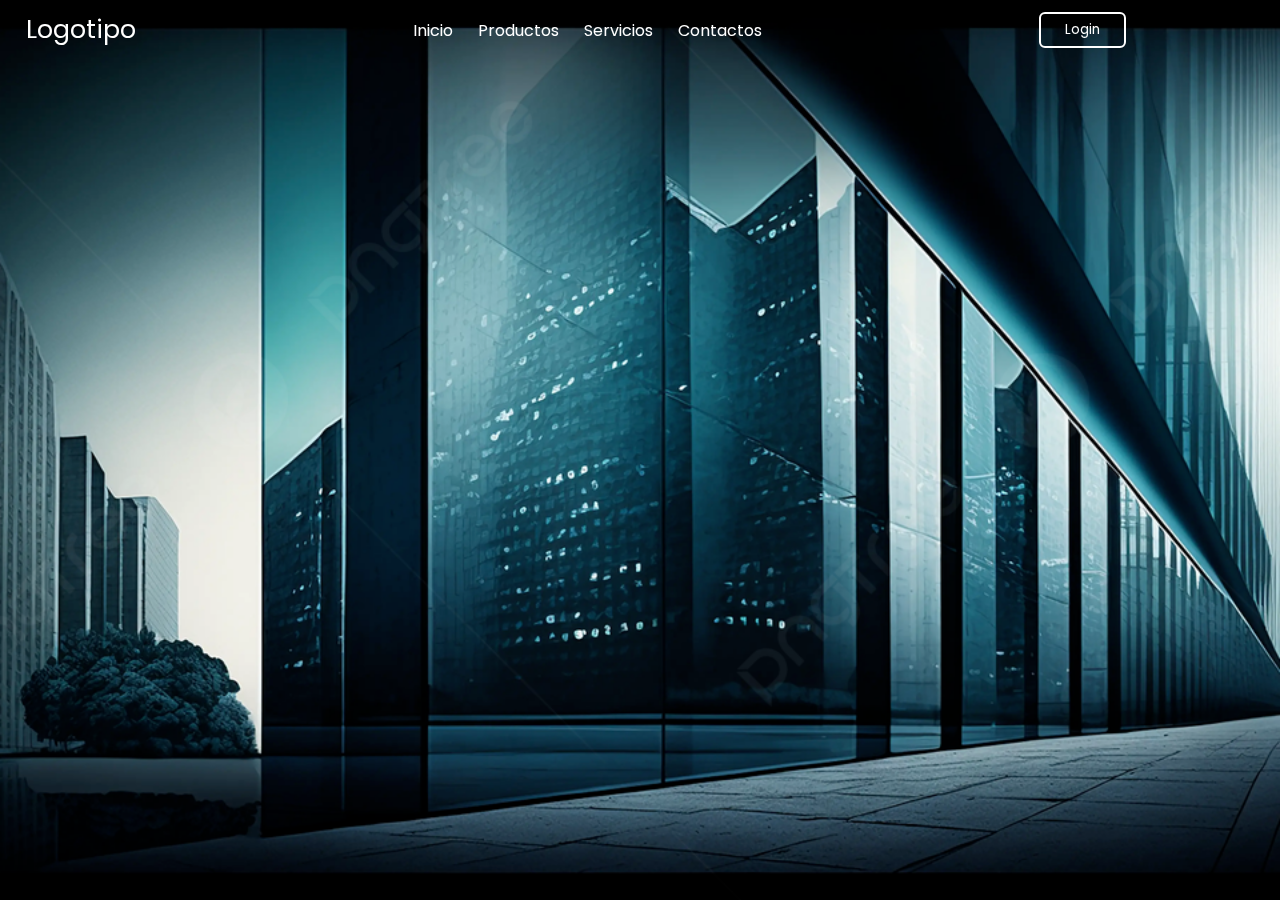
<file: PruebaIndex.html>
<!DOCTYPE html>
<html lang="en">
<head>
    <meta charset="UTF-8">
    <meta name="viewport" content="width=device-width, initial-scale=1.0">
    <link rel="stylesheet" href="style.css">
    
    
    <link rel="stylesheet" href="https://unicons.iconscout.com/release/v4.0.0/css/line.css">
    <title>Login & Register</title>
</head>
<body>
    <header class="header">        
        <nav class="nav">
            <a href="#" class="nav_logo">Logotipo</a>
            
            <ul class="nav_items">
                <li class="nav_item">
                    <a href="#" class="nav_link">Inicio</a>
                    <a href="#" class="nav_link">Productos</a>
                    <a href="#" class="nav_link">Servicios</a>
                    <a href="#" class="nav_link">Contactos</a>
                </li>                
            </ul>

            <button class="button" id="form-open">Login</button>        
        </nav>
    </header>

    <section class="home">
        <div class="form_container">
            <i class="uil uil-times form_close"></i>   
            
            <!--LO0GIN-->
            <div class="form login_form">
                <form action="administrador/admin.html">
                    <h2>Login</h2>
                        
                    <div class="input_box">
                        <!-- ingresar Email y poner un Icono en el TextBox -->
                        <input type="email" placeholder="Ingresa tu Email" required>
                        <i class="uil uil-envelope-alt email"></i><!-- Icono -->
                    </div>

                    <div class="input_box">
                        <!-- ingresar Contraseña y poner un Icono en el TextBox -->
                        <input type="password" placeholder="Ingresa tu Contraseña" required>
                        <i class="uil uil-lock password"></i><!-- Icono -->
                        <i class="uil uil-eye-slash pw_hide"></i><!-- Icono Para ocultar y ver Contraseña -->
                    </div>

                    <div class="option_field">
                        <span class="checkbox">
                            <input type="checkbox" id="check">
                            <label for="check">Recordarme</label>
                        </span>

                        <a href="#" class="forgot_pw">¿Olvidaste tu Contraseña?</a>
                    </div>

                    <button class="button">Iniciar Sesión</button>
                    <div class="login_signup">¿No Tienes Cuenta? <a href="#" id="signup">Registrarse</a></div>
                </form>
            </div>
            
            <!--REGISTROS-->
            <div class="form signup_form">
                <form action="usuario/index.html">
                    <h2>Registro</h2>

                    <div class="input_box">                        
                        <!-- ingresar Email y poner un Icono en el TextBox -->
                        <input type="email" placeholder="Ingresa tu Email" required>
                        <i class="uil uil-envelope-alt email"></i><!-- Icono -->
                    </div>

                    <div class="input_box">
                        <!-- ingresar Contraseña y poner un Icono en el TextBox -->
                        <input type="password" placeholder="Ingresa tu Contraseña" required>
                        <i class="uil uil-lock password"></i><!-- Icono -->
                        <i class="uil uil-eye-slash pw_hide"></i><!-- Icono Para ocultar y ver Contraseña -->
                    </div>        
                    
                    <div class="input_box">
                        <!-- ingresar Contraseña y poner un Icono en el TextBox -->
                        <input type="password" placeholder="Confirmar Contraseña" required>
                        <i class="uil uil-lock password"></i><!-- Icono -->
                        <i class="uil uil-eye-slash pw_hide"></i><!-- Icono Para ocultar y ver Contraseña -->
                    </div>

                    <button class="button">Registrarse</button>
                    <div class="login_signup">¿Tienes una Cuenta? <a href="#" id="login">Login</a></div>
                </form>
            </div>
        </div>
    </section>
    <script src="app.js"></script>
</body>
</html>
</file>
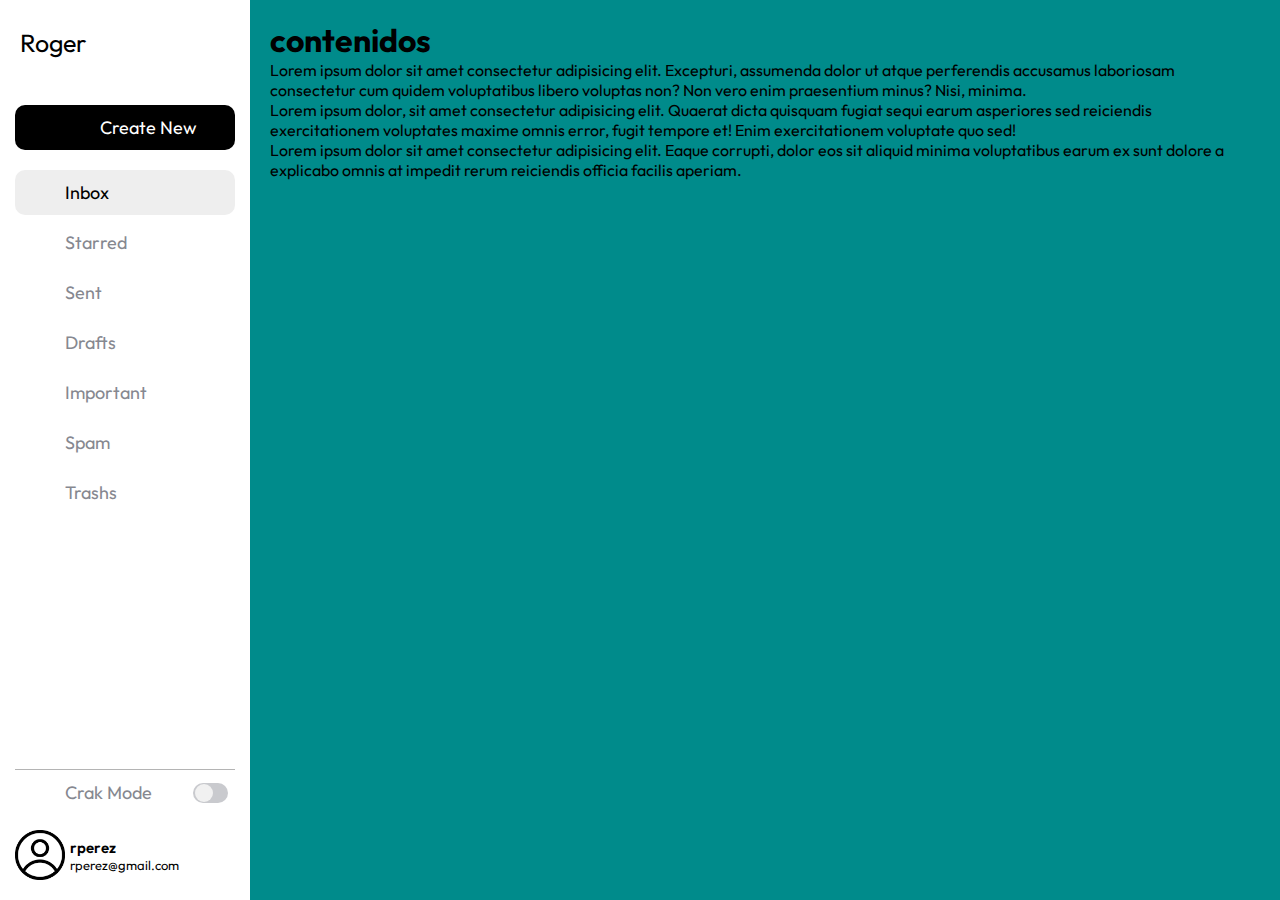
<file: administrador/admin.html>
<!DOCTYPE html>
<html lang="en">
<head>
    <meta charset="UTF-8">
    <meta name="viewport" content="width=device-width, initial-scale=1.0">

    <link rel="stylesheet" href="https://unicons.iconscout.com/release/v4.0.0/css/line.css">
    <title>Document</title>
    <link rel="stylesheet" href="style.css">
</head>
<body>
    <!--Boton para Menu-->
    <div class="menu">
        <i class="uil-bars"></i> 
        <i class=" uil-times"></i>       
    </div>
    <div class="barra-lateral">
        <div>
            <div class="nombre-pagina">
                <i id="cloud" class=" uil-cloud"></i>
                <span>Roger</span>
            </div>
            <button class="boton">
                <i id="plus" class="uil-plus"></i>
                <span>Create New</span>
            </button>
        </div>

        <nav class="navegacion">
            <ul>
                <li>
                    <a id="inbox" href="#"><!--con esto es donde se redirige la pag-->
                       <i class="uil-envelopes"></i>
                       <span>Inbox</span>
                    </a>
                </li>
                <li>
                    <a href="#"><!--con esto es donde se redirige la pag-->
                       <i class="uil-star"></i>
                       <span>Starred</span>
                    </a>
                </li>
                <li>
                    <a href="#"><!--con esto es donde se redirige la pag-->
                       <i class="uil-navigator"></i>
                       <span>Sent</span>
                    </a>
                </li>
                <li>
                    <a href="#"><!--con esto es donde se redirige la pag-->
                       <i class="uil-document"></i>
                       <span>Drafts</span>
                    </a>
                </li>
                <li>
                    <a href="#"><!--con esto es donde se redirige la pag-->
                       <i class="uil-bookmark"></i>
                       <span>Important</span>
                    </a>
                </li>
                <li>
                    <a href="#"><!--con esto es donde se redirige la pag-->
                       <i class="uil-exclamation-circle"></i>
                       <span>Spam</span>
                    </a>
                </li>
                <li>
                    <a href="#"><!--con esto es donde se redirige la pag-->
                       <i class="uil-trash"></i>
                       <span>Trashs</span>
                    </a>
                </li>
            </ul>
        </nav>

        <div>
            <div class="linea"></div>

        <!--modo oscuro-->
        <div class="modo-oscuro">
            <div class="info">
                <i class="uil-moon"></i>
                <span>Crak Mode</span>                
            </div>
            <!--aca adentro estará la palanca o boton para hacer el cambio-->
            <div class="switch">
                <div class="base">
                    <div class="circulo"></div>
                </div>
            </div>
        </div>

        <!--usuario-->
        <div class="usuario">
            <img src="img/image-usuario.png" alt="">
            <div class="info-usuario">
                <div class="nombre-email">
                    <span class="nombre">rperez</span>
                    <span class="email">rperez@gmail.com</span>
                </div>
                <i class="uil-ellipsis-v"></i>
            </div>
        </div>
        </div>
        
    </div>

    <!--Crear contenido de la pagina (eliminar)-->    
    <main>
        <h1>contenidos</h1>
        <p>Lorem ipsum dolor sit amet consectetur adipisicing elit. Excepturi, assumenda dolor ut atque perferendis accusamus laboriosam consectetur cum quidem voluptatibus libero voluptas non? Non vero enim praesentium minus? Nisi, minima.</p>
        <p>Lorem ipsum dolor, sit amet consectetur adipisicing elit. Quaerat dicta quisquam fugiat sequi earum asperiores sed reiciendis exercitationem voluptates maxime omnis error, fugit tempore et! Enim exercitationem voluptate quo sed!</p>
        <p>Lorem ipsum dolor sit amet consectetur adipisicing elit. Eaque corrupti, dolor eos sit aliquid minima voluptatibus earum ex sunt dolore a explicabo omnis at impedit rerum reiciendis officia facilis aperiam.</p>

    </main>

    <script src="script.js"></script>
</body>
</html>
</file>
<file: style.css>
/**/
/*Google Font = Poppins*/
@import url("https://fonts.googleapis.com/css2?family=Poppins:wght@200;300;400;500;600;700&display=swap");
/*Cambiar Tipo de Fuente*/
*{
    margin: 0;
    padding: 0;
    box-sizing: border-box;
    font-family: "Poppins", sans-serif;
}

a{
    text-decoration: none;
}

.header{
    position: fixed;
    height: 60px;
    width: 90%;
    z-index: 100;
    padding: 0 20px;
}

.nav{
    max-width: 1100px;
    width: 100%;
    margin: 0 auto;
}

.nav,
.nav_item{
    display: flex;
    height: 100%;
    align-items: center;
    justify-content: space-between;
}

.nav_logo,
.nav_link,
.button{
    color: #fff;
}

.home{
    position: relative;
    height: 100vh;
    width: 100%;
    background-image: url("img/FondoEdificio.jpg");
    background-position: center;
    background-size: cover;
}

.nav_logo{
    font-size: 25px;
}

.nav_item{
    column-gap: 25px;
}

.nav_link:hover{
    color: #d9d9d9;
}

.button{
    padding: 6px 24px;
    border: 2px solid #fff;
    background: transparent;
    border-radius: 6px;
    cursor: pointer;
}

.button:active{
    transform: scale(0.98);
}

.home::before{
    content: "";
    position: absolute;
    height: 100%;
    width: 100%;
    background-color: rgb(0, 0, 0, 0.6);
    z-index: 100;
    opacity: 0;
    pointer-events: none;
    transition: all 0.5s ease-out;
}

.home.show::before{
    opacity: 1;
    pointer-events: auto;
}

.form_container{
    position: fixed;
    max-width: 320px;
    width: 100%;
    top: 50%;
    left: 50%;
    transform: translate(-50%, -50%) scale(1.2);
    z-index: 101;
    background: #fff;
    padding: 25px;
    border-radius: 12px;
    box-shadow: rgb(0, 0, 0,0.1);
    opacity: 0;
    pointer-events: none;
    transition: all 0.4s ease-out;
}

.home.show .form_container{
    opacity: 1;
    pointer-events: auto;
    transform: translate(-50%, -50%) scale(1);
}

.signup_form{
    display: none;
}

.form_container.active .signup_form{
    display: block;
}

.form_container.active .login_form{
    display: none;
}

.form_close{
    position: absolute;
    top: 10px;
    right: 20px;
    color: #0b0217;
    opacity: 0.7;
    cursor: pointer;
}

.form_container h2{
    font-size: 22px;
    color: #0b0217;
    text-align: center;
}

.input_box{
    position: relative;
    margin-top: 30px;
    width: 100%;
    height: 40px;
}

.input_box input{
    height: 100%;
    width: 100%;
    border: none;
    outline: none;
    padding: 0 30px;
    color: #333;
    transition: all 0.2s ease;
    border-bottom: 1.5px solid #aaa;
}

.input_box input:focus{
    border-color: #f67f2b;
}

.input_box i{
    position: absolute;
    top: 50%;
    transform: translateY(-50%);
    font-size: 20px;
    color: #707070;
}

.input_box i.email, 
.input_box i.password{
    left: 0;
}

.input_box input:focus ~ i.email, 
.input_box input:focus ~ i.password{
    color: #f67f2b;
}

.input_box i.pw_hide{
    right: 0;
    font-size: 18px;
    cursor: pointer;
}

.option_field{
    margin: 14px;
    display: flex;
    align-items: center;
    justify-content: space-between;
}

.form_container a{
    color: #f67f2b;
    font-size: 12px;
}

.form_container a:hover{
    text-decoration: underline;
}

.checkbox{
    display: flex;
    column-gap: 8px;
    white-space: nowrap;
}

.checkbox input{
    accent-color: #f67f2b;
}

.checkbox label{
    font-size: 12px;
    cursor: pointer;
    user-select: none;
    color: #0b0217;
}

.form_container .button{
    background-color: #f67f2b;
    margin-top: 30px;
    width: 100%;
    padding: 10px 0;
    border-radius: 10px;
}

.login_signup{
    font-size: 12px;
    text-align: center;
    margin-top: 15px;
}
</file>
<file: administrador/style.css>
@import url('https://fonts.googleapis.com/css2?family=Outfit:wght@500&display=swap');
/*Creacion de Variable*/
:root{
    --color-barrra-lateral:rgb(255,255,255);

    --color-texto:rgb(0,0,0);
    --color-texto-menu:rgb(134,136,144);

    --color-menu-hover: rgb(238,238,238);
    --color-menu-texto: rgb(0,0,0);

    --color-boton:rgb(0,0,0);
    --color-boton-texto:rgb(255,255,255);    

    --color-linea: rgb(180,180,180);

    --color-switch-base: rgb(201,202,206);
    --color-switch-circulo: rgb(241,241,241);

    --color-scroll:rgb(192,192,192);
    --color-scroll-hover:rgb(134,134,134);

}

/*al cambiar al funcion oscuro solo tendriamos que cambiar los colores
de las variables, esto se logra con la clase dark-mode*/
.dark-mode{
    --color-barrra-lateral:rgb(44,45,49);

    --color-texto:rgb(255,255,255);
    --color-texto-menu:rgb(110,110,117);

    --color-menu-hover: rgb(0,0,0);
    --color-menu-texto: rgb(238,238,238);

    --color-boton:rgb(255,255,255);
    --color-boton-texto:rgb(0,0,0);    

    --color-linea: rgb(90,90,90);

    --color-switch-base: rgb(39,205,65);
    --color-switch-circulo: rgb(255,255,255);

    --color-scroll:rgb(68,69,74);
    --color-scroll-hover:rgb(85,85,85);
}
/*selector universal*/
*{
    margin: 0;
    padding: 0;
    box-sizing: border-box;
    font-family: "Outfit", sans-serif;
}

body{    
    height: 100vh;
    width: 100%;
    background-color: darkcyan;
}
/*------------> Barra Menú*/
.menu{
    position: fixed;
    width: 50px;
    height: 50px;
    font-size: 30px;
    display: none;
    justify-content: center;
    align-items: center;
    border-radius: 50%;
    cursor: pointer;    
    background-color: var(--color-boton);
    color: var(--color-boton-texto);
    right: 15px;
    top: 15px;
    z-index: 100;
}
/*------------> Barra Lateral*/
.barra-lateral{
    position: fixed;/*el contenido se muestra en el centro*/
    display: flex;
    flex-direction: column;
    justify-content: space-between;
    width: 250px;
    height: 100%;
    overflow: hidden;
    padding: 20px 15px;
    background-color: var(--color-barrra-lateral);
    transition: width 0.5s ease, background-color 0.3s ease, left 0.5s ease;    
    z-index: 50;
}

.mini-barra-lateral{
    width: 80px;
}
.barra-lateral span{     
    width: 100px;
    white-space: nowrap;/*esto sirve para no dar un salto de linea en la transicion*/
    font-size: 18px;
    text-align: left;    
    opacity: 1;
    transition: opacity 0.5s ease, width 0.5s ease;
}
/*ocultar el texto del span*/
.barra-lateral span.oculto{
    opacity: 0;
    width: 0;/*esto se hace 0 el ancho del texto, para no empujar el icons*/
}

/*Nombre de la Pagina*/
.barra-lateral .nombre-pagina{    
    width: 100%;
    height: 45px;
    color: var(--color-texto);
    margin-bottom: 40px;
    display: flex;
    align-items: center;
}

/*accediendo al icono*/
.barra-lateral .nombre-pagina i{    
    max-width: 50px; /*esto hace para que quede centrado*/
    font-size: 40px; /*sirve para el alto del cuadro que esta del icon*/
    cursor: pointer;/*esto tiene una animacion de mano*/
}
/*accediendo al span*/
.barra-lateral .nombre-pagina span{    
    margin-left: 5px;
    font-size: 25px;
}
/*------------------> Clase Botón*/
.barra-lateral .boton{
    width: 100%;
    height: 45px;
    margin-bottom: 20px;/*separa los icons en el boton Create*/
    display: flex;
    align-items: center;
    justify-content: center;
    border: none;
    border-radius: 10px ;
    background-color: var(--color-boton);
    color: var(--color-boton-texto);
}
/*editando boton del icon*/
.barra-lateral .boton i{    
    min-width: 50px;
    font-size: 25px;
}

/*------------------> Menú Navegación*/
.barra-lateral .navegacion{
    height: 100%;
    overflow-y: auto; /*esto es para la barra de navegacion*/
    overflow-x: hidden;
}
.barra-lateral .navegacion::-webkit-scrollbar{
    width: 5px;
}
.barra-lateral .navegacion::-webkit-scrollbar-thumb{
    background-color: var(--color-scroll);
    border-radius: 5px;
}
.barra-lateral .navegacion::-webkit-scrollbar-thumb:hover{
    background-color: var(--color-scroll-hover);
}
.barra-lateral .navegacion li{    
    list-style: none;
    display: flex;
    margin-bottom: 5px;    
}
.barra-lateral .navegacion a{    
    width: 100%;
    height: 45px;
    display: flex;
    align-items: center;
    text-decoration: none;/*quitar el subrayado predeterminado*/
    border-radius: 10px;/*bordes redondeadas*/
    /*background-color: var(--color-barrra-lateral);*/
    color: var(--color-texto-menu);
}
/*cambia de color cuando el cursor pasa por los icons*/
.barra-lateral .navegacion a:hover{
    background-color: var(--color-menu-hover);
    color: var(--color-menu-texto);
}
.barra-lateral .navegacion i{    
    min-width: 50px;
    font-size: 20px;
}

/*------------------> Linea*/
.barra-lateral .linea{
    width: 100%;
    height: 1px;
    margin-top: 15px;
    background-color: var(--color-linea);
}

/*------------------> Modo Oscuro*/
.barra-lateral .modo-oscuro{    
    width: 100%;
    margin-bottom: 15px;
    border-radius: 10px;
    display: flex;
    justify-content: space-between;
}

.barra-lateral .modo-oscuro .info{    
    width: 150px;
    height: 45px;
    overflow: hidden;
    display: flex;
    align-items: center;
    color: var(--color-texto-menu);
}

.barra-lateral .modo-oscuro i{    
    width: 50px;
    font-size: 20px;
}

/*------------------> Switch*/
.barra-lateral .modo-oscuro .switch{    
    display: flex;
    align-items: center;
    justify-content: center;
    min-width: 50px;
    height: 45px;
    cursor: pointer;
}

.barra-lateral .modo-oscuro .base{
    position: relative;
    display: flex;
    align-items: center;
    width: 35px;
    height: 20px;
    background-color: var(--color-switch-base);
    border-radius: 50px;    
}

.barra-lateral .modo-oscuro .circulo{
    position: absolute;
    width: 18px;
    height: 90%;
    background-color: var(--color-switch-circulo);
    border-radius: 50%;
    left: 2px;
    transition: left 0.5s ease;
}
.barra-lateral .modo-oscuro .circulo.prendido{
    left: 15px;
}

/*------------------> Usuario*/
.barra-lateral .usuario{    
    width: 100%;
    display: flex;
}
.barra-lateral .usuario img{
    width: 50px;
    min-width: 50px;
    border-radius: 10px;
}
.barra-lateral .usuario .info-usuario{    
    width: 100%;
    display: flex;
    align-items: center;
    justify-content: space-between;
    color: var(--color-texto);
    overflow: hidden;
}
.barra-lateral .usuario .nombre-email{    
    width: 100%;
    display: flex;
    flex-direction: column;
    margin-left: 5px;    
}
.barra-lateral .usuario .nombre{
    font-size: 15px;
    font-weight: 600;
}
.barra-lateral .usuario .email{
    font-size: 13px;
}
.barra-lateral .usuario i{
    font-size: 20px;
}

/*------------------> Main*/
#inbox{ /*---------------->resalta el inbox en la pagina<----------------*/
    background-color: var(--color-menu-hover);
    color: var(--color-menu-texto);
}
main{
    margin-left: 250px;
    padding: 20px;
    transition: margin-left 0.5s ease;
}

main.min-main{
    margin-left: 80px;
}

/*------------------> Responsive*/
@media (max-height: 660px){
    .barra-lateral .nombre-pagina{
        margin-bottom: 5px;
    }
    .barra-lateral .modo-oscuro{
        margin-bottom: 3px;
    }
}
@media (max-height: 600px){
    .barra-lateral{
        position: fixed;
        left: -250px;
    }
    .max-barra-lateral{
        left: 0;        
    }
    .menu{
        display: flex;
    }
    .menu i:nth-child(2){
        display: none;
    }
    main{
        margin-left: 0;
    }    
    main.min-main{
        margin-left: 0;
    }
}
</file>
